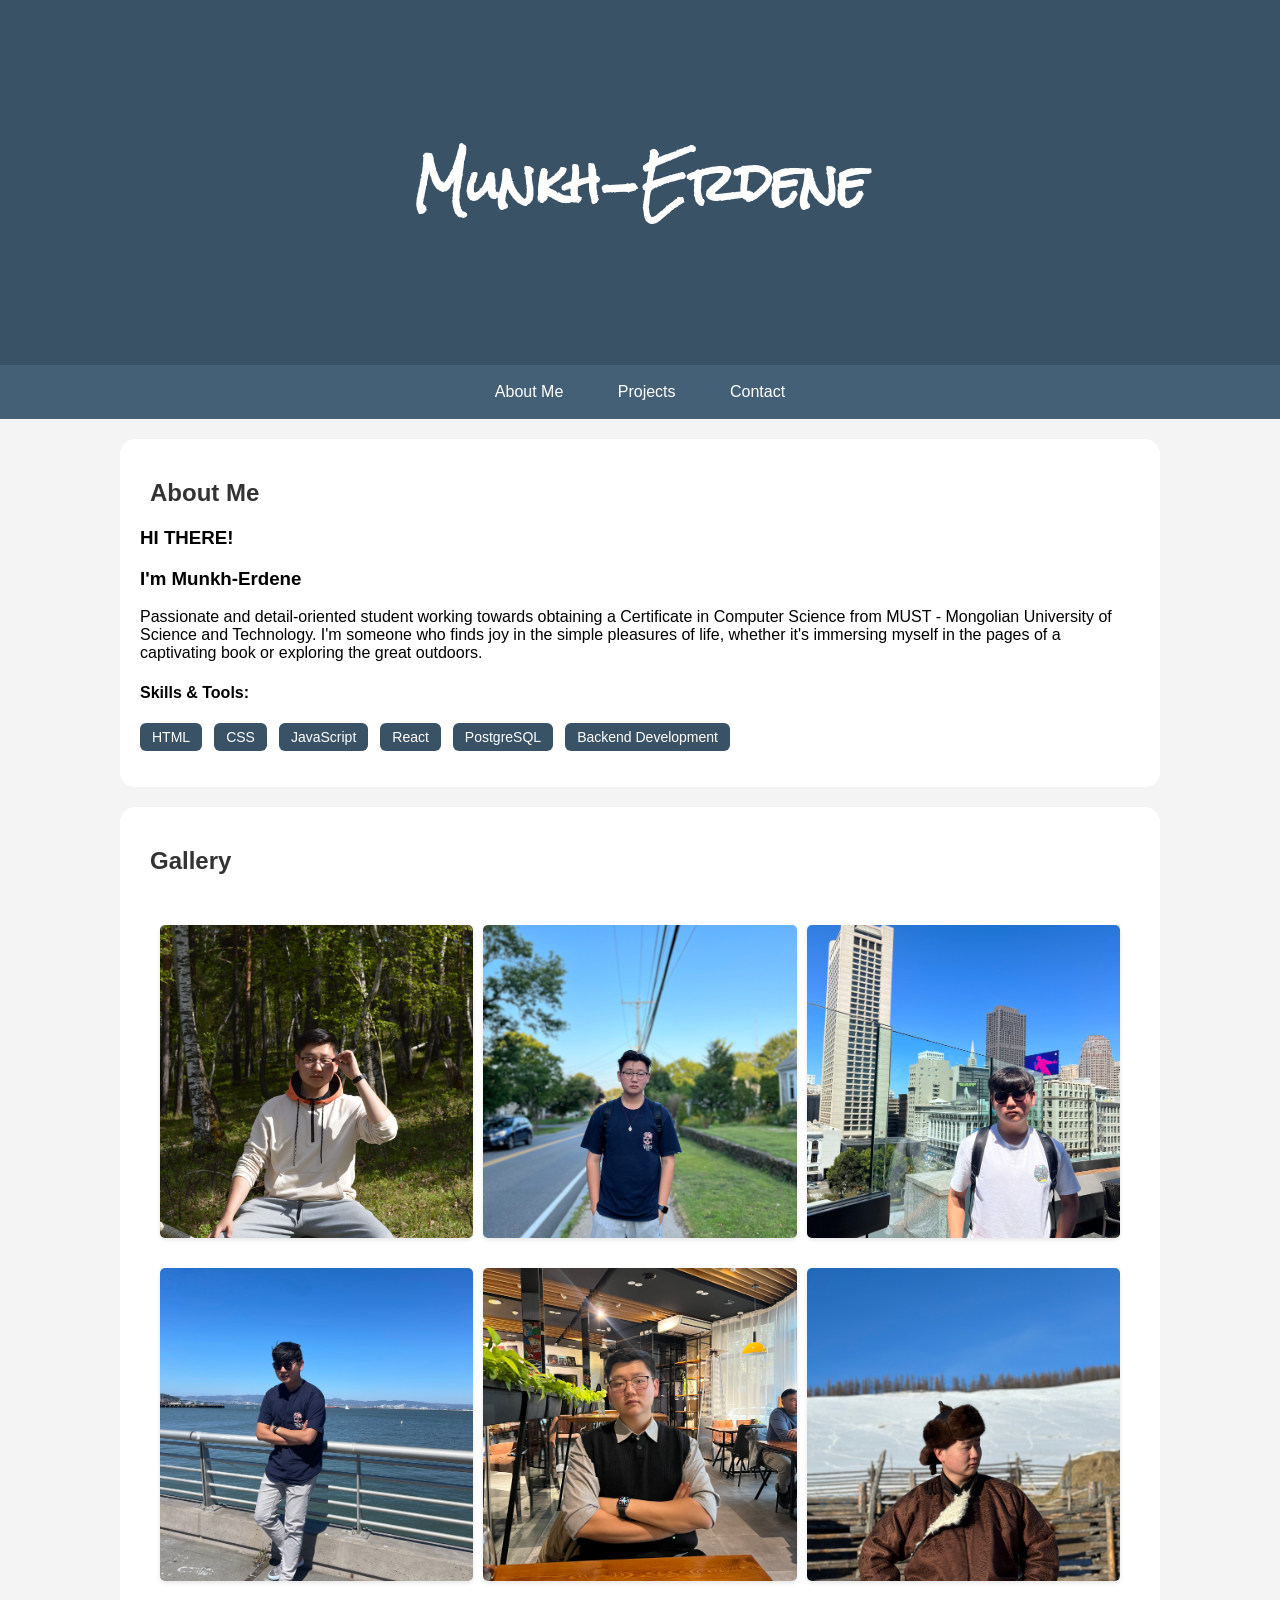
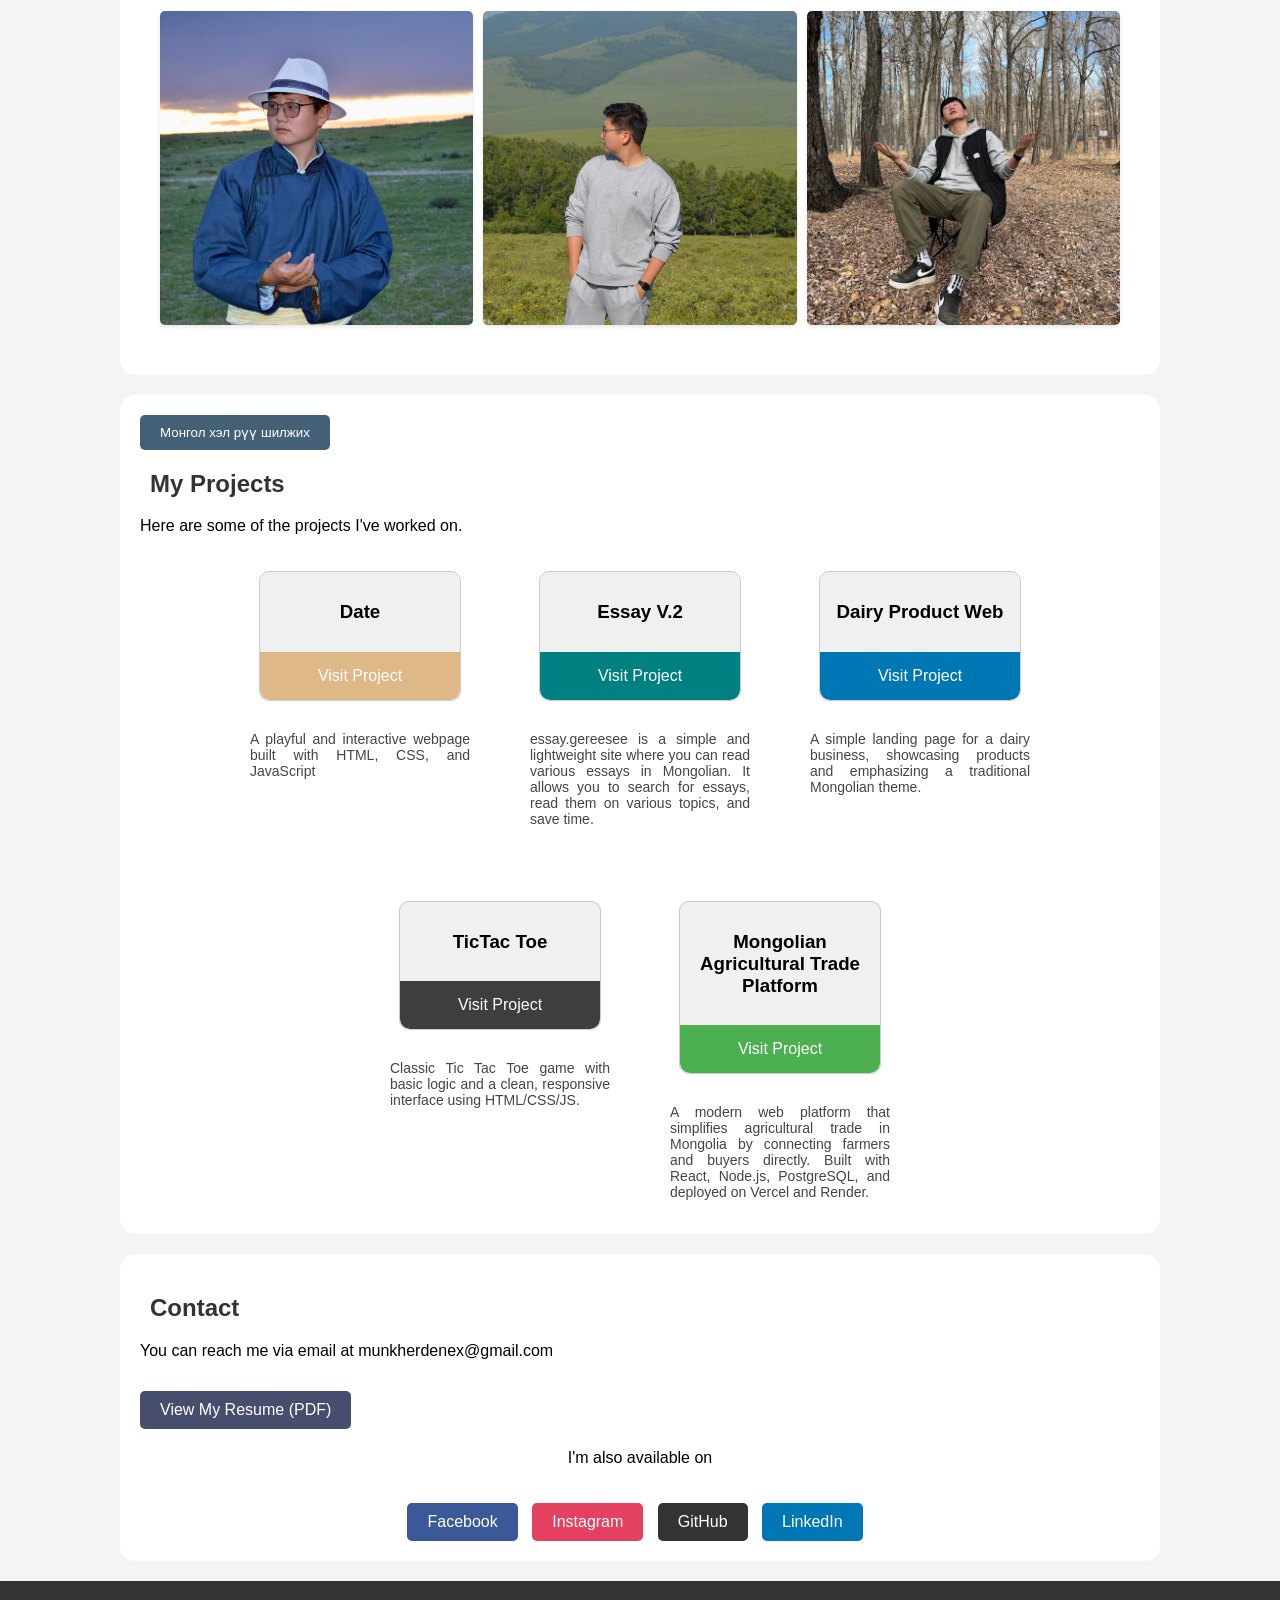
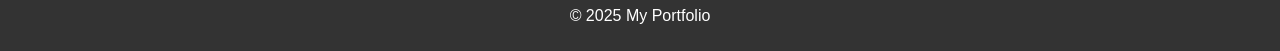
<file: index.html>
<!DOCTYPE html>
<html lang="en">
<head>
  <meta charset="UTF-8" />
  <meta name="viewport" content="width=device-width, initial-scale=1.0"/>
  <title>Munkh-Erdene</title>
  <link rel="stylesheet" href="index.css" />
  <link href="https://fonts.googleapis.com/css2?family=Rock+Salt&display=swap" rel="stylesheet"/>
</head>
<body>
  <header>
    <h1>Munkh-Erdene</h1>
  </header>

  <nav>
    <a href="#about">About Me</a>
    <a href="#projects">Projects</a>
    <a href="#contact">Contact</a>
  </nav>

  <div class="section-wrapper">
    <section id="about">
      <h2>About Me</h2>
      <h3>HI THERE!</h3>
      <h3>I'm Munkh-Erdene</h3>
      <p id="about-en-text">
        Passionate and detail-oriented student working towards obtaining a Certificate in Computer Science from MUST - Mongolian University of Science and Technology. I'm someone who finds joy in the simple pleasures of life, whether it's immersing myself in the pages of a captivating book or exploring the great outdoors.
      </p>
      <p id="about-mn-text" style="display:none;">
        Сайн уу, би Мөнх-Эрдэнэ. Би Монголын Шинжлэх Ухаан, Технологийн Их Сургуульд Компьютерийн Шинжлэх Ухааны гэрчилгээ авахад ажиллаж байгаа, нарийн нямбай оюутан. Би амьдралын энгийн жаргалд дуртай, магадгүй энэ нь сонирхолтой ном унших эсвэл байгалийн сайхныг судлахад оршино.
      </p>
      <h4>Skills & Tools:</h4>
      <ul class="skills-list">
        <li>HTML</li>
        <li>CSS</li>
        <li>JavaScript</li>
        <li>React</li>
        <li>PostgreSQL</li>
        <li>Backend Development</li>
      </ul>
    </section>
  </div>

  <section id="gallery">
    <h2>Gallery</h2>
    <div class="gallery-grid">
      <img src="img/photo1.JPG" alt="Photo 1" />
      <img src="img/photo2.jpg" alt="Photo 2" />
      <img src="img/photo3.jpg" alt="Photo 3" />
      <img src="img/photo4.jpg" alt="Photo 4" />
      <img src="img/photo5.JPG" alt="Photo 5" />
      <img src="img/photo6.jpg" alt="Photo 6" />
      <img src="img/photo7.jpg" alt="Photo 7" />
      <img src="img/photo8.JPG" alt="Photo 8" />
      <img src="img/IMG_2409.jpg" alt="A photo of Munkh-Erdene" />
    </div>
  </section>

<section id="projects">
  <button id="lang-toggle" onclick="toggleLanguage()">Монгол хэл рүү шилжих</button>

  <h2>My Projects</h2>

  <p id="projects-intro-en">Here are some of the projects I've worked on.</p>
  <p id="projects-intro-mn" style="display:none;">Энд өөрийн хийсэн зарим төслүүдийг харуулав.</p>

  <div class="projects">
    
    
    <div class="project-wrapper">
      <div class="project-box project_2">
        <h3>Date</h3>
        <a href="https://munkherdenex.github.io/date.github.io/" target="_blank">Visit Project</a>
      </div>
      <p id="projects-en-text-1">A playful and interactive webpage built with HTML, CSS, and JavaScript</p>
      <p id="projects-mn-text-1" style="display:none;">
        HTML, CSS, JavaScript ашиглан бүтээсэн хөгжилтэй, интерактив вэб хуудас
      </p>
    </div>

    <div class="project-wrapper">
      <div class="project-box project_3">
        <h3>Essay V.2</h3>
        <a href="https://munkherdenex.github.io/essay/" target="_blank">Visit Project</a>
      </div>
      <p id="projects-en-text-2">essay.gereesee is a simple and lightweight site where you can read various essays in Mongolian. It allows you to search for essays, read them on various topics, and save time.</p>
      <p id="projects-mn-text-2" style="display:none;">
        essay.gereesee нь Монгол хэл дээрх олон төрлийн эссэ унших боломжтой энгийн вэбсайт юм.
      </p>
    </div>

    <div class="project-wrapper">
      <div class="project-box project_4">
        <h3>Dairy Product Web</h3>
        <a href="https://mongonsuu.vercel.app" target="_blank">Visit Project</a>
      </div>
      <p id="projects-en-text-3">A simple landing page for a dairy business, showcasing products and emphasizing a traditional Mongolian theme.</p>
      <p id="projects-mn-text-3" style="display:none;">
        Сүүний үйлдвэр танилцуулсан энгийн landing хуудас.
      </p>
    </div>

    <div class="project-wrapper">
      <div class="project-box project_5">
        <h3>TicTac Toe</h3>
        <a href="https://munkherdenex.github.io/tic-tac-toe/" target="_blank">Visit Project</a>
      </div>
      <p id="projects-en-text-4">Classic Tic Tac Toe game with basic logic and a clean, responsive interface using HTML/CSS/JS.</p>
      <p id="projects-mn-text-4" style="display:none;">
        Классик Tic Tac Toe тоглоом, үндсэн логик болон HTML/CSS/JS ашиглан хялбар, хариу үйлдэлтэй, сайжруулсан интерфэйс бүхий.
      </p>
    </div>

    <div class="project-wrapper">
      <div class="project-box project_diploma">
        <h3>Mongolian Agricultural Trade Platform</h3>
        <a href="https://www.agromongol.store/" target="_blank">Visit Project</a>
      </div>
      <p id="projects-en-text-5">A modern web platform that simplifies agricultural trade in Mongolia by connecting farmers and buyers directly. Built with React, Node.js, PostgreSQL, and deployed on Vercel and Render.</p>
      <p id="projects-mn-text-5" style="display:none;">
        Монголд хөдөө аж ахуйн худалдааг хөнгөвчлөх зорилготой, фермерүүд болон худалдан авагчдыг шууд холбосон орчин үеийн вэб платформ. React, Node.js, PostgreSQL ашиглан бүтээгдэж, Vercel болон Render дээр байршуулсан.
      </p>
    </div>

  </div>
</section>


  <section id="contact">
    <h2>Contact</h2>
    <p>You can reach me via email at munkherdenex@gmail.com</p>
    <p>
      <a href="https://munkherdenex.github.io/portfolio/MunkhErdene_Resume.pdf" target="_blank" class="resume-button">View My Resume (PDF)</a>
    </p>
    <div class="social-buttons">
      <p>I'm also available on</p>
      <a href="https://www.facebook.com/kazu.mika.1" target="_blank" class="facebook-button">Facebook</a>
      <a href="https://www.instagram.com/james_46663/" target="_blank" class="instagram-button">Instagram</a>
      <a href="https://github.com/munkherdenex" target="_blank" class="github-button">GitHub</a>
      <a href="https://www.linkedin.com/in/munkh-erdene-batsaikhan-27256220a/" target="_blank" class="linkedin-button">LinkedIn</a>
    </div>
  </section>

  <footer>
    <p>&copy; 2025 My Portfolio</p>
  </footer>

  <script src="script.js"></script>
</body>
</html>
</file>
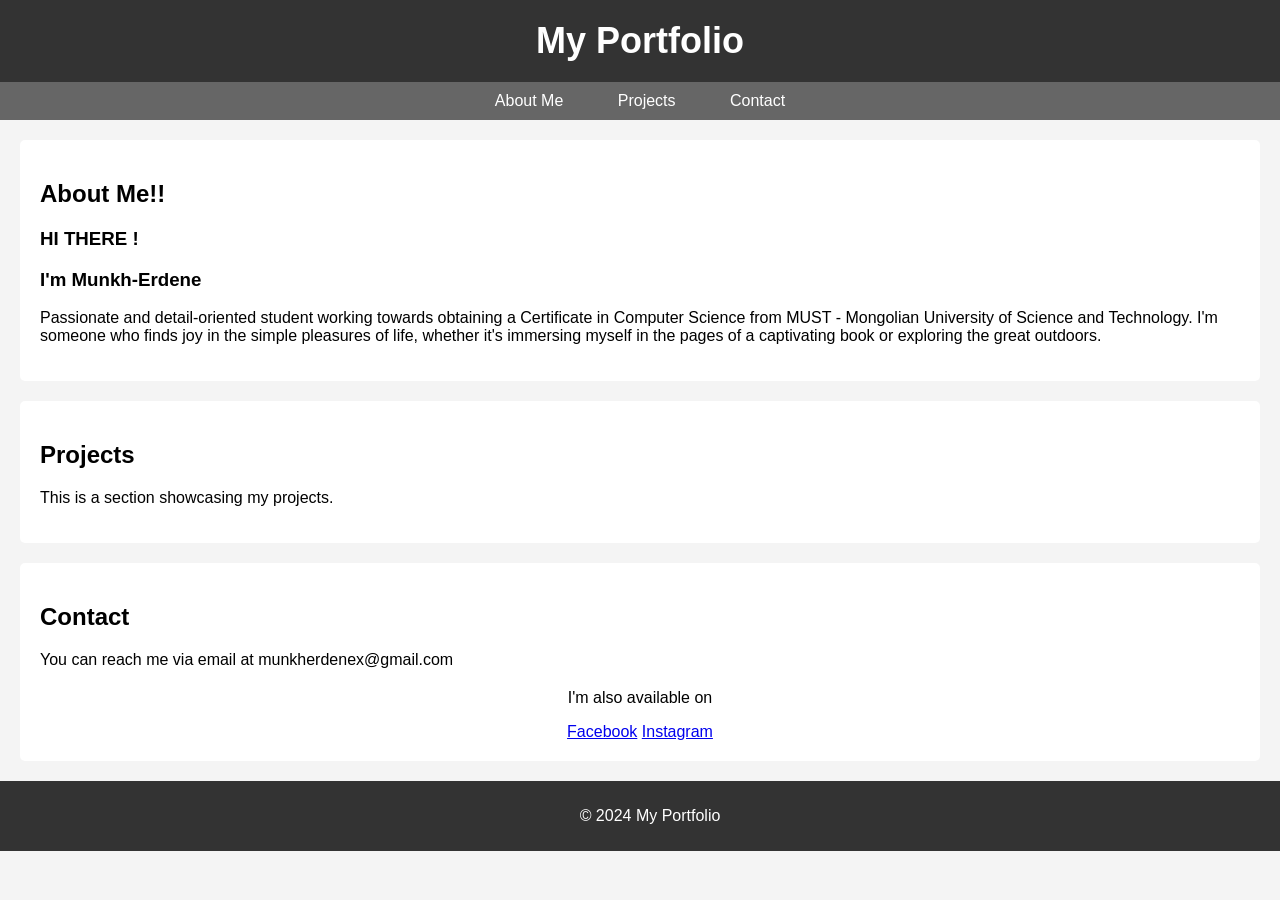
<file: main.html>
<html lang="en">
<head>
    <meta charset="UTF-8">
    <meta name="viewport" content="width=device-width, initial-scale=1.0">
    <title>Portfolio</title>
    <style>
        body {
            font-family: Arial, sans-serif;
            margin: 0;
            padding: 0;
            background-color: #f4f4f4;
        }
        
        header {
            background-color: #333;
            color: #fff;
            padding: 20px;
            text-align: center;
        }
        
        h1 {
            margin: 0;
            font-size: 36px;
        }
        
        nav {
            background-color: #666;
            padding: 10px;
            text-align: center;
        }
        
        nav a {
            color: #fff;
            text-decoration: none;
            padding: 10px 20px;
            margin: 0 5px;
        }
        
        section {
            padding: 20px;
            margin: 20px;
            background-color: #fff;
            border-radius: 5px;
        }
        
        footer {
            background-color: #333;
            color: #fff;
            text-align: center;
            padding: 10px;
            bottom: 0;
            width: 100%;
        }
        social-buttons {
            text-align: center;
            margin-top: 20px;
      }

        facebook-button, instagram-button {
        display: inline-block;
        padding: 10px 20px;
        background-color: #3b5998; /* Facebook blue */
        color: #fff;
        text-decoration: none;
        border-radius: 5px;
        margin-right: 10px;
        }

        instagram-button {
        background-color: #e4405f; /* Instagram pink */
        }
    </style>
</head>
<body>
    <header>
        <h1>My Portfolio</h1>
    </header>
    <nav>
        <a href="#about">About Me</a>
        <a href="#projects">Projects</a>
        <a href="#contact">Contact</a>
    </nav>
    <section id="about">
        <h2>About Me!!</h2>
        <h3>HI THERE !</h3>
        <h3>I'm Munkh-Erdene</h3>
        <p>Passionate and detail-oriented student working towards obtaining a Certificate in Computer Science from MUST - Mongolian University of Science and Technology. I'm someone who finds joy in the simple pleasures of life, whether it's immersing myself in the pages of a captivating book or exploring the great outdoors.</p>
    </section>
    <section id="projects">
        <h2>Projects</h2>
        <p>This is a section showcasing my projects.</p>
    </section>
    <section id="contact">
    <h2>Contact</h2>
    <p>You can reach me via email at munkherdenex@gmail.com</p>
    <div class="social-buttons" style="text-align: center; margin-top: 20px;">
    <p>I'm also available on</p> 
        <a href="https://www.facebook.com/kazu.mika.1" class="facebook-button">Facebook</a>    
        <a href="https://www.instagram.com/james_46663/" class="instagram-button">Instagram</a>
    </div>
</section>

    <footer>
        <p>&copy; 2024 My Portfolio</p>
    </footer>
</body>
</html>
</file>
<file: index.css>
body {
    font-family: Arial, sans-serif;
    margin: 0;
    padding: 0;
    background-color: #f4f4f4;
  }
  
  html {
    scroll-behavior: smooth;
  }
  
  header {
    background-color: #3a5266;
    color: #fff;
    padding: 90px 0;
    text-align: center;
  }
  
  header h1 {
    font-size: 50px;
    font-family: 'Rock Salt', cursive;
  }
  
  @media (max-width: 450px) {
    header h1 {
      font-size: 38px;
    }
  }
  
  nav {
    background-color: #446076;
    padding: 18px;
    text-align: center;
  }
  
  nav a {
    color: #fff;
    text-decoration: none;
    padding: 10px 20px;
    margin: 0 5px;
    transition: background-color 0.3s ease;
  }
  
  nav a:hover {
    background-color: lightslategray;
  }

  #lang-toggle {
  padding: 10px 20px;
  background-color: #446076;
  color: white;
  border: none;
  border-radius: 5px;
  cursor: pointer;
}

#lang-toggle:hover {
  background-color: #587b96;
}


  .skills-list {
    list-style: none;
    padding: 0;
    display: flex;
    flex-wrap: wrap;
    gap: 12px;
    margin-top: 10px;
  }
  
  .skills-list li {
    background-color: #3a5266;
    color: white;
    padding: 6px 12px;
    border-radius: 6px;
    font-size: 14px;
  }
  
  
  section {
    padding: 20px;
    margin: 20px auto;
    max-width: 1000px;
    background-color: #fff;
    border-radius: 15px;
  }
  
  img {
    display: block;
    margin: 10px auto;
    width: 250px;
    height: auto;
    border-radius: 10px;
    box-shadow: 0 2px 4px rgba(0, 0, 0, 0.1);
  }
  
  h2 {
    color: #333;
    margin-left: 10px;
  }
  
  footer {
    background-color: #333;
    color: #fff;
    text-align: center;
    padding: 10px;
  }
  
  .gallery-grid {
    display: grid;
    grid-template-columns: repeat(3, 1fr);
    gap: 10px;
    padding: 20px;
  }
  
  .gallery-grid img {
    width: 100%;
    aspect-ratio: 1;
    object-fit: cover;
    border-radius: 5px;
  }
  
  .projects {
    display: flex;
    flex-wrap: wrap;
    justify-content: center;
    gap: 40px;
  }
  
  .project-wrapper {
    width: 240px;
    display: flex;
    flex-direction: column;
    align-items: center;
  }
  
  .project-box {
    width: 200px;
    background-color: #f0f0f0;
    border: 1px solid #ccc;
    border-radius: 10px;
    overflow: hidden;
    transition: transform 0.3s ease-in-out, box-shadow 0.3s ease-in-out;
    margin: 20px;
  }
  
  .project-box h3,
  .project-box p {
    text-align: center;
    padding: 10px;
  }
  
  .project-box:hover {
    transform: scale(1.05);
    box-shadow: 0 0 10px rgba(0, 0, 0, 0.1);
  }
  
  .project-box a {
    display: block;
    text-align: center;
    padding: 15px;
    color: #fff;
    text-decoration: none;
    border-radius: 0 0 10px 10px;
  }
  
  .project-wrapper p {
    text-align: justify;
    margin-top: 10px;
    font-size: 14px;
    color: #444;
    padding: 0 10px;
  }
  
  .project_2 a { background-color: burlywood; }
  .project_2 a:hover { background-color: rgb(176, 108, 40); }
  
  .project_3 a { background-color: teal; }
  .project_3 a:hover { background-color: rgb(1, 99, 99); }
  
  .project_4 a { background-color: #0077B5; }
  .project_4 a:hover { background-color: #006094; }
  
  .project_5 a { background-color: rgb(63, 62, 62); }
  .project_5 a:hover { background-color: #1b1c1d; }

  .project_diploma a { background-color: #4CAF50; }
  .project_diploma a:hover { background-color: #45a049; }

  
  .resume-button {
    display: inline-block;
    padding: 10px 20px;
    background-color: #474e6d;
    color: white;
    text-decoration: none;
    border-radius: 5px;
    margin-top: 15px;
  }
  
  .resume-button:hover {
    background-color: #2f3550;
  }
  
  
  .social-buttons {
    text-align: center;
    margin-top: 20px;
  }
  
  .facebook-button,
  .instagram-button,
  .github-button,
  .linkedin-button {
    display: inline-block;
    padding: 10px 20px;
    color: #fff;
    text-decoration: none;
    border-radius: 5px;
    margin-right: 10px;
    margin-top: 20px;
  }
  
  .facebook-button { background-color: #3b5998; }
  .instagram-button { background-color: #e4405f; }
  .github-button { background-color: #333; }
  .linkedin-button { background-color: #0077B5; }
  
  @media (max-width: 768px) {
    .projects {
      flex-direction: column;
      align-items: center;
    }
  
    .gallery-grid {
      grid-template-columns: repeat(2, 1fr);
    }
  
    section {
      margin: 10px;
    }
  }
  
  @media (max-width: 480px) {
    .gallery-grid {
      grid-template-columns: 1fr;
    }
  }
</file>
